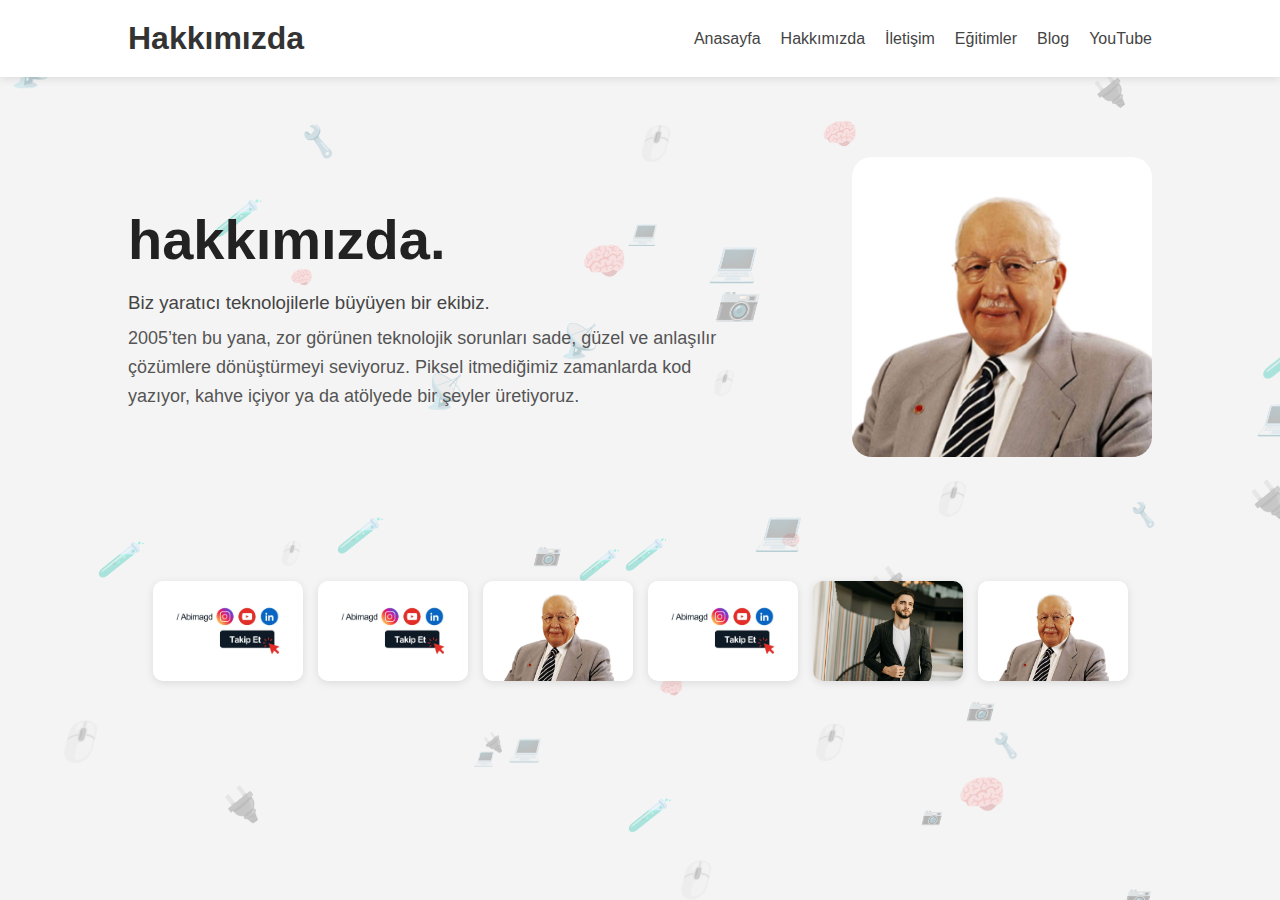
<file: hakkimizda.html>
<!DOCTYPE html>
<html lang="tr">
<head>
  <meta charset="UTF-8" />
  <meta name="viewport" content="width=device-width, initial-scale=1.0" />
  <title>Hakkımızda</title>
  <style>
    * {
      margin: 0;
      padding: 0;
      box-sizing: border-box;
      font-family: "Segoe UI", sans-serif;
    }

    body {
      background: #f4f4f4;
      overflow-x: hidden;
      position: relative;
      min-height: 100vh;
    }

    header {
      background-color: #fff;
      padding: 20px 10%;
      display: flex;
      justify-content: space-between;
      align-items: center;
      z-index: 2;
      position: relative;
      box-shadow: 0 2px 8px rgba(0,0,0,0.1);
    }

    header h1 {
      font-size: 32px;
      color: #333;
    }

    nav ul {
      list-style: none;
      display: flex;
      gap: 20px;
    }

    nav ul li a {
      text-decoration: none;
      color: #444;
      font-weight: 500;
      transition: color 0.3s ease;
    }

    nav ul li a:hover {
      color: #000;
    }

    .about-container {
      display: flex;
      justify-content: space-between;
      align-items: center;
      padding: 80px 10%;
      position: relative;
      z-index: 2;
    }

    .text-content {
      max-width: 600px;
      transition: all 0.3s ease;
    }

    .text-content h1 span {
      font-size: 56px;
      color: #222;
      font-weight: 800;
    }

    .text-content h3 {
      color: #444;
      margin: 20px 0 10px;
      font-weight: 500;
    }

    .text-content p {
      font-size: 18px;
      color: #555;
      line-height: 1.6;
    }

    .image-content img {
  width: 300px;
  height: 300px;
  object-fit: cover;
  border-radius: 20px;
  transition: transform 0.3s ease;
}

    .image-content img:hover {
      transform: scale(1.05) rotate(-1deg);
    }

    .bg-icons {
      position: absolute;
      top: 0;
      left: 0;
      width: 100%;
      height: 100%;
      z-index: -1;
      overflow: hidden;
    }

    .bg-icons i {
      position: absolute;
      font-size: 24px;
      color: rgba(0, 0, 0, 0.3);
      animation: floatIcons 10s linear infinite;
    }

    @keyframes floatIcons {
      0% {
        transform: translateY(100vh) rotate(0deg);
        opacity: 0;
      }
      50% {
        opacity: 0.3;
      }
      100% {
        transform: translateY(-100vh) rotate(360deg);
        opacity: 0;
      }
    }

    .gallery-section {
      padding: 40px 10%;
      text-align: center;
    }

    .thumbnail-container {
      display: flex;
      flex-wrap: wrap;
      justify-content: center;
      gap: 15px;
      margin-bottom: 30px;
    }

    .thumbnail {
      border-radius: 10px;
      overflow: hidden;
      box-shadow: 0 2px 8px rgba(0,0,0,0.1);
      transition: transform 0.3s ease, box-shadow 0.3s ease;
      cursor: pointer;
    }

    .thumbnail:hover {
      transform: scale(1.05);
      box-shadow: 0 4px 16px rgba(0,0,0,0.2);
    }

    .thumbnail img {
      display: block;
      width: 150px;
      height: 100px;
      object-fit: cover;
    }
  </style>
</head>
<body>
  <header>
    <h1>Hakkımızda</h1>
    <nav>
      <ul>
        <li><a href="index.html">Anasayfa</a></li>
        <li><a href="hakkimizda.html">Hakkımızda</a></li>
        <li><a href="iletisim.html">İletişim</a></li>
        <li><a href="egitimler.php">Eğitimler</a></li>
        <li><a href="blog.php">Blog</a></li>
        <li><a href="youtube.html">YouTube</a></li>
      </ul>
    </nav>
  </header>

  <div class="bg-icons"></div>

  <div class="about-container">
    <div class="text-content">
      <h1><span>hakkımızda.</span></h1>
      <h3 id="aboutTitle">Biz yaratıcı teknolojilerle büyüyen bir ekibiz.</h3>
      <p id="aboutText">
        2005’ten bu yana, zor görünen teknolojik sorunları sade, güzel ve anlaşılır çözümlere dönüştürmeyi seviyoruz. Piksel itmediğimiz zamanlarda kod yazıyor, kahve içiyor ya da atölyede bir şeyler üretiyoruz.
      </p>
    </div>
    <div class="image-content">
      <img id="aboutImage" src="uploads/ERBAKAN.jpg" alt="Profil Fotoğrafı" />
    </div>
  </div>

  <div class="gallery-section">
    <div class="thumbnail-container">
      <div class="thumbnail" onclick="showGalleryContent(0)">
        <img src="uploads/banner.jpg" alt="Fotoğraf 1">
      </div>
      <div class="thumbnail" onclick="showGalleryContent(1)">
        <img src="uploads/banner.jpg" alt="Fotoğraf 2">
      </div>
      <div class="thumbnail" onclick="showGalleryContent(2)">
        <img src="uploads/ERBAKAN.jpg" alt="Fotoğraf 3">
      </div>
      <div class="thumbnail" onclick="showGalleryContent(3)">
        <img src="uploads/banner.jpg" alt="Fotoğraf 4">
      </div>
      <div class="thumbnail" onclick="showGalleryContent(4)">
        <img src="uploads/man-1.jpg" alt="Fotoğraf 5">
      </div>
      <div class="thumbnail" onclick="showGalleryContent(5)">
        <img src="uploads/ERBAKAN.jpg" alt="Fotoğraf 6">
      </div>
    </div>
  </div>

  <script>
    // Arka plan ikonlarını oluştur
    const icons = ['💻', '📱', '🔌', '🧠', '🔧', '📡', '🖱️', '🧪', '📷'];
    const container = document.querySelector('.bg-icons');

    for (let i = 0; i < 50; i++) {
      const icon = document.createElement('i');
      icon.textContent = icons[Math.floor(Math.random() * icons.length)];
      icon.style.left = `${Math.random() * 100}%`;
      icon.style.top = `${Math.random() * 100}%`;
      icon.style.fontSize = `${16 + Math.random() * 24}px`;
      icon.style.animationDuration = `${8 + Math.random() * 12}s`;
      container.appendChild(icon);
    }

    // Galeri verileri
    const galleryData = [
      {
        text: "Kurucularımız teknoloji tutkusu ile yola çıktı.",
        image: "uploads/banner.jpg"
      },
      {
        text: "İstanbul'daki ilk ofisimizden bir manzara.",
        image: "uploads/banner.jpg"
      },
      {
        text: "Ekip üyelerimizden biri çalışırken.",
        image: "uploads/ERBAKAN.jpg"
      },
      {
        text: "Modern ekipmanlarımız ile eğitim veriyoruz.",
        image: "uploads/banner.jpg"
      },
      {
        text: "Her gün yeni projeler geliştiriyoruz.",
        image: "uploads/man-1.jpg"
      },
      {
        text: "Bitkilerle dolu yaratıcı bir ofis ortamı.",
        image: "uploads/ERBAKAN.jpg"
      }
    ];

    function showGalleryContent(index) {
      const textEl = document.getElementById("aboutText");
      const titleEl = document.getElementById("aboutTitle");
      const imageEl = document.getElementById("aboutImage");

      textEl.textContent = galleryData[index].text;
      titleEl.textContent = "Yeni Hikayemiz";
      imageEl.src = galleryData[index].image;
    }
  </script>
</body>
</html>
</file>
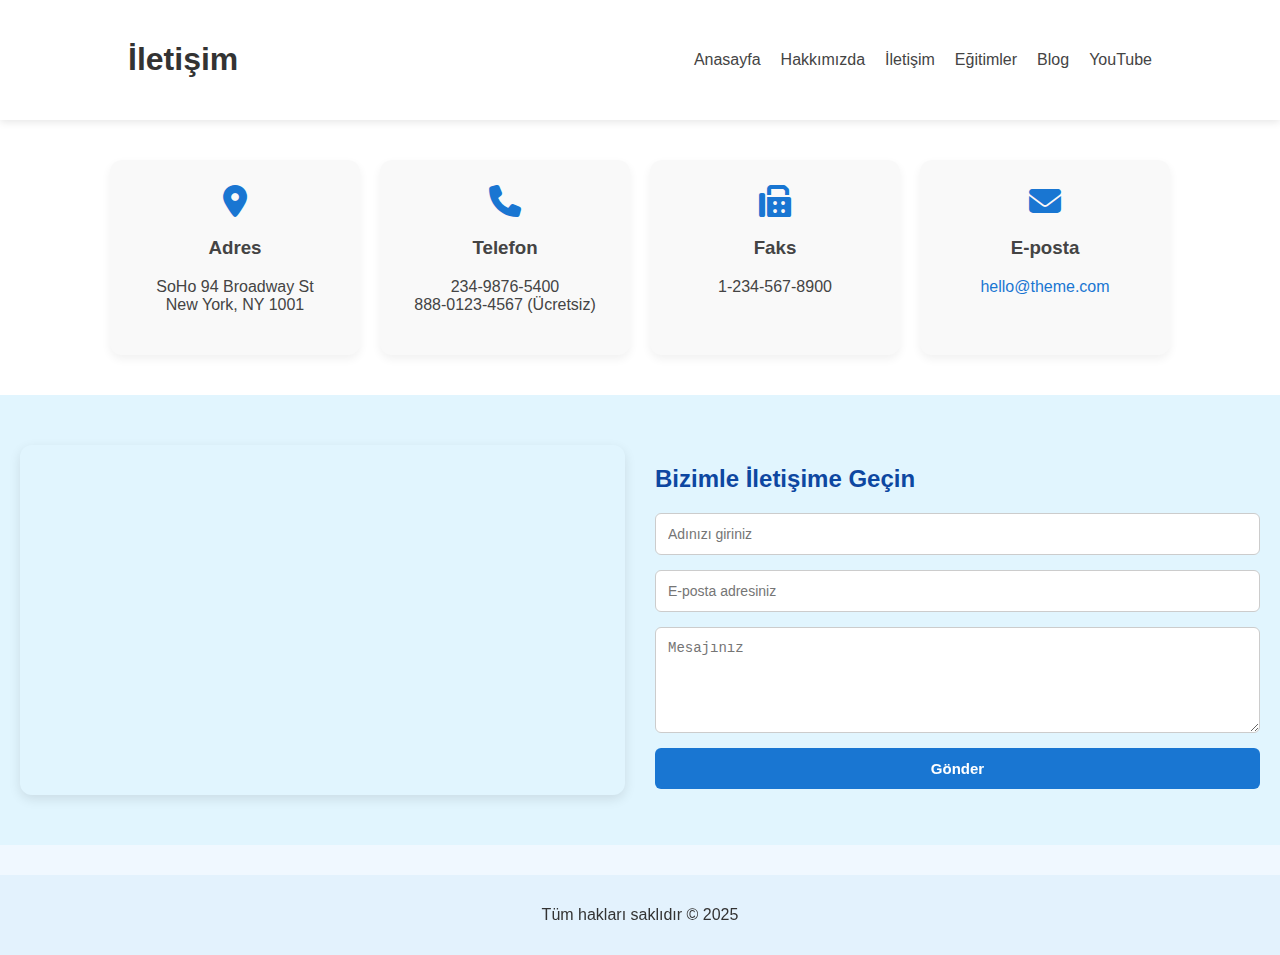
<file: iletisim.html>
<!DOCTYPE html>
<html lang="tr">
<head>
  <meta charset="UTF-8">
  <meta name="viewport" content="width=device-width, initial-scale=1.0">
  <title>İletişim</title>
  <style>
    body {
      margin: 0;
      font-family: 'Segoe UI', Tahoma, Geneva, Verdana, sans-serif;
      background-color: #f0f8ff;
      color: #333;
    }

    header {
      background-color: #fff;
      padding: 20px 10%;
      display: flex;
      justify-content: space-between;
      align-items: center;
      z-index: 2;
      position: relative;
      box-shadow: 0 2px 8px rgba(0,0,0,0.1);
    }

    header h1 {
      font-size: 32px;
      color: #333;
    }

    nav ul {
      list-style: none;
      display: flex;
      gap: 20px;
    }

    nav ul li a {
      text-decoration: none;
      color: #444;
      font-weight: 500;
      transition: color 0.3s ease;
    }

    nav ul li a:hover {
      color: #000;
    }

    .contact-info {
      display: flex;
      justify-content: center;
      flex-wrap: wrap;
      gap: 20px;
      padding: 40px 20px;
      background-color: #ffffff;
    }

    .info-box {
      background: #f9f9f9;
      color: #444;
      text-align: center;
      padding: 25px 15px;
      width: 220px;
      border-radius: 12px;
      box-shadow: 0 4px 10px rgba(0, 0, 0, 0.06);
    }

    .info-box i {
      font-size: 32px;
      color: #1976d2;
      margin-bottom: 10px;
    }

    .info-box h3 {
      margin-top: 10px;
    }

    .info-box a {
      color: #1976d2;
      text-decoration: none;
    }

    .contact-section {
      display: flex;
      flex-wrap: wrap;
      gap: 30px;
      padding: 50px 20px;
      background-color: #e1f5fe;
      justify-content: center;
      align-items: flex-start;
    }

    .map-container {
      flex: 1;
      min-width: 300px;
      height: 350px;
      border-radius: 12px;
      overflow: hidden;
      box-shadow: 0 4px 12px rgba(0, 0, 0, 0.1);
    }

    .form-container {
      flex: 1;
      min-width: 300px;
    }

    .form-container h2 {
      color: #0d47a1;
      margin-bottom: 20px;
    }

    .form-container form {
      display: flex;
      flex-direction: column;
    }

    .form-container input,
    .form-container textarea {
      padding: 12px;
      margin-bottom: 15px;
      border: 1px solid #ccc;
      border-radius: 6px;
      font-size: 14px;
    }

    .form-container button {
      padding: 12px;
      background-color: #1976d2;
      color: white;
      border: none;
      cursor: pointer;
      border-radius: 6px;
      font-weight: bold;
      font-size: 15px;
    }

    .form-container button:hover {
      background-color: #1565c0;
    }

    footer {
      background-color: #e3f2fd;
      text-align: center;
      padding: 15px;
      margin-top: 30px;
    }

    @media (max-width: 768px) {
      .contact-section {
        flex-direction: column;
      }

      .map-container {
        height: 300px;
      }
    }
  </style>
  <link rel="stylesheet" href="https://cdnjs.cloudflare.com/ajax/libs/font-awesome/6.5.0/css/all.min.css">
</head>
<body>
  <header>
    <h1>İletişim</h1>
    <nav>
      <ul>
        <li><a href="index.html">Anasayfa</a></li>
        <li><a href="hakkimizda.html">Hakkımızda</a></li>
        <li><a href="iletisim.html">İletişim</a></li>
        <li><a href="egitimler.php">Eğitimler</a></li>
        <li><a href="blog.php">Blog</a></li>
        <li><a href="youtube.html">YouTube</a></li>
      </ul>
    </nav>
  </header>

  <section class="contact-info">
    <div class="info-box">
      <i class="fas fa-map-marker-alt"></i>
      <h3>Adres</h3>
      <p>SoHo 94 Broadway St<br>New York, NY 1001</p>
    </div>
    <div class="info-box">
      <i class="fas fa-phone"></i>
      <h3>Telefon</h3>
      <p>234-9876-5400<br>888-0123-4567 (Ücretsiz)</p>
    </div>
    <div class="info-box">
      <i class="fas fa-fax"></i>
      <h3>Faks</h3>
      <p>1-234-567-8900</p>
    </div>
    <div class="info-box">
      <i class="fas fa-envelope"></i>
      <h3>E-posta</h3>
      <p><a href="mailto:hello@theme.com">hello@theme.com</a></p>
    </div>
  </section>

  <section class="contact-section">
    <div class="map-container">
      <iframe 
        src="https://www.google.com/maps/embed?pb=!1m18!1m12!1m3!1d3023.6893892823995!2d-74.00468448459144!3d40.71952687933164!2m3!1f0!2f0!3f0!3m2!1i1024!2i768!4f13.1!3m3!1m2!1s0x89c25a316b4a1fcb%3A0x2d3b3c2e51e193b1!2s94%20Broadway%2C%20New%20York%2C%20NY%2010006%2C%20USA!5e0!3m2!1str!2str!4v1714399999999" 
        width="100%" 
        height="100%" 
        style="border:0;" 
        allowfullscreen="" 
        loading="lazy" 
        referrerpolicy="no-referrer-when-downgrade">
      </iframe>
    </div>
    <div class="form-container">
      <h2>Bizimle İletişime Geçin</h2>
      <form>
        <input type="text" placeholder="Adınızı giriniz" required>
        <input type="email" placeholder="E-posta adresiniz" required>
        <textarea rows="5" placeholder="Mesajınız" required></textarea>
        <button type="submit">Gönder</button>
      </form>
    </div>
  </section>

  <footer>
    <p>Tüm hakları saklıdır &copy; 2025</p>
  </footer>
</body>
</html>
</file>
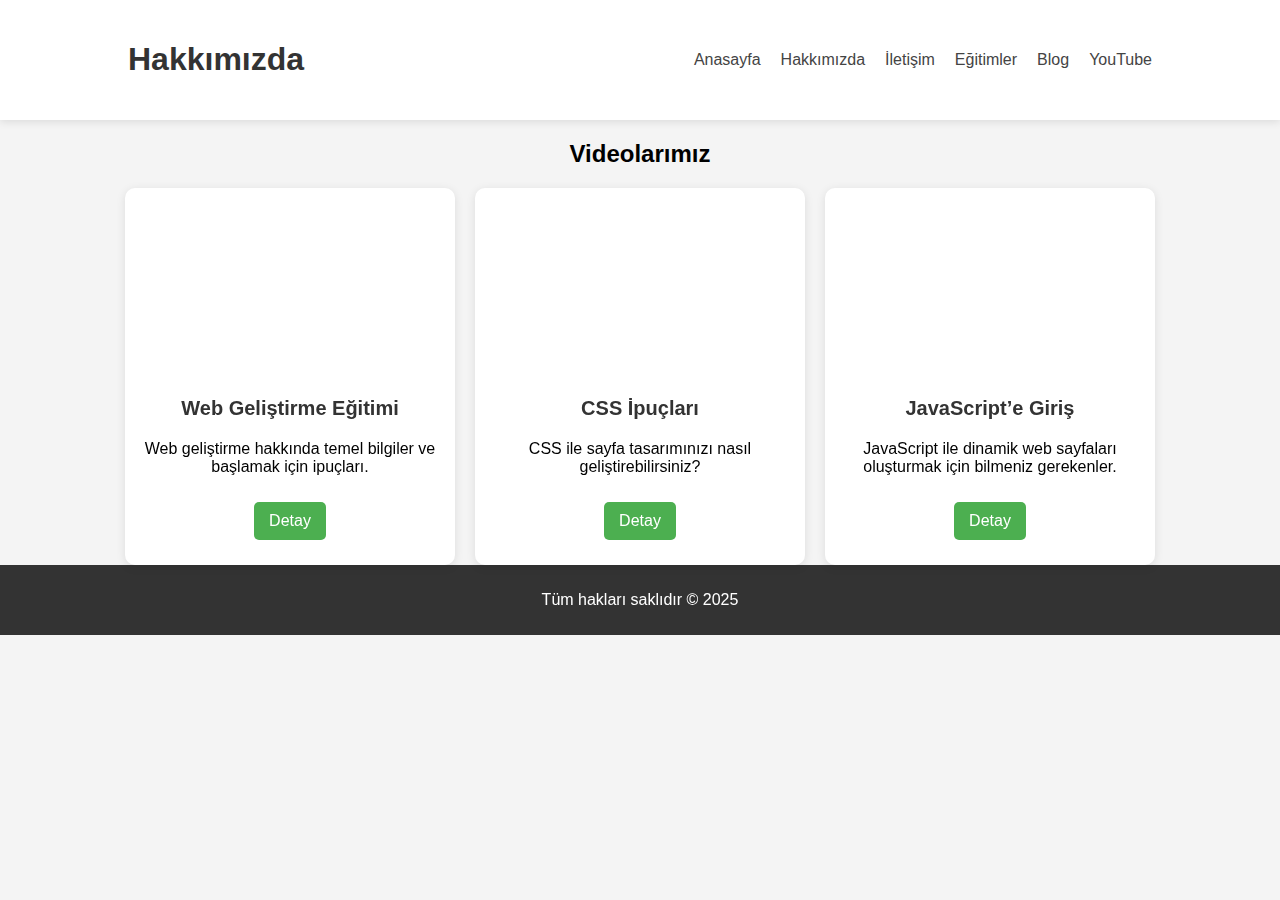
<file: youtube.html>
<!DOCTYPE html>
<html lang="tr">
<head>
  <meta charset="UTF-8">
  <meta name="viewport" content="width=device-width, initial-scale=1.0">
  <title>Hakkımızda</title>
  <link rel="stylesheet" href="style.css">
</head>
<body>
  <header>
    <h1>Hakkımızda</h1>
    <nav>
      <ul>
        <li><a href="index.html">Anasayfa</a></li>
        <li><a href="hakkimizda.html">Hakkımızda</a></li>
        <li><a href="iletisim.html">İletişim</a></li>
        <li><a href="egitimler.php">Eğitimler</a></li>
        <li><a href="blog.php">Blog</a></li>
        <li><a href="youtube.html">YouTube</a></li>
      </ul>
    </nav>
  </header>

  <main>
    <h2>Videolarımız</h2>
    <div class="ytb-cards">
      <div class="ytb-card">
        <iframe width="300" height="180" src="https://www.youtube.com/embed/dQw4w9WgXcQ" frameborder="0" allow="accelerometer; autoplay; encrypted-media; gyroscope; picture-in-picture" allowfullscreen></iframe>
        <h3>Web Geliştirme Eğitimi</h3>
        <p>Web geliştirme hakkında temel bilgiler ve başlamak için ipuçları.</p>
        <button class="detail-btn">Detay</button>
      </div>
      <div class="card">
        <iframe width="300" height="180" src="https://www.youtube.com/embed/tgbNymZ7vqY" frameborder="0" allow="accelerometer; autoplay; encrypted-media; gyroscope; picture-in-picture" allowfullscreen></iframe>
        <h3>CSS İpuçları</h3>
        <p>CSS ile sayfa tasarımınızı nasıl geliştirebilirsiniz?</p>
        <button class="detail-btn">Detay</button>
      </div>
      <div class="card">
        <iframe width="300" height="180" src="https://www.youtube.com/embed/9bZkp7q19f0" frameborder="0" allow="accelerometer; autoplay; encrypted-media; gyroscope; picture-in-picture" allowfullscreen></iframe>
        <h3>JavaScript’e Giriş</h3>
        <p>JavaScript ile dinamik web sayfaları oluşturmak için bilmeniz gerekenler.</p>
        <button class="detail-btn">Detay</button>
      </div>
    </div>
  </main>
  

  <footer>
    <p>Tüm hakları saklıdır &copy; 2025</p>
  </footer>

  <script src="script.js"></script>
</body>
</html>
</file>
<file: style.css>
/* Genel ayarlar */
body {
    font-family: Arial, sans-serif;
    margin: 0;
    padding: 0;
    background-color: #f4f4f4;
  }
  
  header {
    background-color: #fff;
    padding: 20px 10%;
    display: flex;
    justify-content: space-between;
    align-items: center;
    z-index: 2;
    position: relative;
    box-shadow: 0 2px 8px rgba(0,0,0,0.1);
  }
  
  header h1 {
    font-size: 32px;
    color: #333;
  }
  
  nav ul {
    list-style: none;
    display: flex;
    gap: 20px;
  }
  
  nav ul li a {
    text-decoration: none;
    color: #444;
    font-weight: 500;
    transition: color 0.3s ease;
  }
  
  nav ul li a:hover {
    color: #000;
  }
  
  /* Ana içerik */
  main {
    text-align: center;
  }
  
  /* Alt kısım (footer) */
  footer {
    background-color: #333;
    color: white;
    text-align: center;
    padding: 10px;
  }

  /* İletişim */

  form {
    max-width: 500px;
    margin: 0 auto;
    background-color: white;
    padding: 50px;
    border-radius: 8px;
    box-shadow: 0 0 10px rgba(0,0,0,0.1);
  }
  
  input, textarea {
    width: 100%;
    padding: 10px;
    margin-top: 5px;
    margin-bottom: 15px;
    border: 1px solid #ccc;
    border-radius: 5px;
  }
  
  button {
    background-color: #333;
    color: white;
    padding: 10px 15px;
    border: none;
    border-radius: 5px;
    cursor: pointer;
  }
  
  button:hover {
    background-color: #555;
  }
  
  /* Eğitim */
  
  .cards {
    display: flex;
    flex-wrap: wrap;
    gap: 20px;
    justify-content: center;
    margin-top: 20px;
  }
  
  .card {
    background-color: white;
    border-radius: 10px;
    box-shadow: 0 2px 10px rgba(0,0,0,0.1);
    width: 300px;
    padding: 15px;
    text-align: center;
  }
  
  .card img {
    
      width: 100px;
      height: 100px;
      object-fit: cover;
      border-radius: 8px;
  
  
  }
  
  .card h3 {
    margin-top: 10px;
    font-size: 20px;
    color: #333;
  }
  button {
    padding: 10px 15px;
    margin: 10px 5px;
    border-radius: 5px;
    border: none;
    cursor: pointer;
  }
  
  .detail-btn {
    background-color: #4CAF50; /* Yeşil */
    color: white;
  }
  
  .detail-btn:hover {
    background-color: #45a049;
  }
  
  .join-btn {
    background-color: #008CBA; /* Mavi */
    color: white;
  }
  
  .join-btn:hover {
    background-color: #007bb5;
  }
  

  /*Blog*/
  /* Blog Yazısı Card İçin Stil */
.blog-cards {
  display: grid;
  grid-template-columns: repeat(auto-fill, minmax(300px, 1fr));
  gap: 20px;
  margin-top: 20px;
}

.blog-card {
  background-color: white;
  padding: 20px;
  border-radius: 8px;
  box-shadow: 0 4px 8px rgba(0, 0, 0, 0.1);
}

.blog-card img {
  width: 100%;
  height: auto;
  border-radius: 8px;
  margin-bottom: 20px;
}

.blog-card h3 {
  color: #333;
  margin: 0;
  font-size: 1.5em;
  margin-bottom: 10px;
}

.blog-card p {
  color: #666;
  line-height: 1.6;
  font-size: 1em;
}

/* "Oku" butonuna stil ekleyelim */
.detail-btn {
  display: inline-block;
  padding: 10px 20px;
  background-color: #4CAF50; /* Butonun arka plan rengi */
  color: white; /* Yazı rengi */
  text-decoration: none; /* Alt çizgiyi kaldır */
  border-radius: 5px; /* Kenarları yuvarla */
  text-align: center;
  font-size: 1em;
  margin-top: 10px;
  transition: background-color 0.3s ease, transform 0.3s ease;
}

.detail-btn:hover {
  background-color: #45a049; /* Hover rengi */
  transform: scale(1.05); /* Buton büyür */
}

.detail-btn:active {
  transform: scale(1); /* Tıklanırken buton normal boyuta gelir */
}

  
  

  /*Youtube*/
  .ytb-cards {
    display: flex;
    flex-wrap: wrap;
    gap: 20px;
    justify-content: center;
    margin-top: 20px;
  }
  
  .ytb-card {
    background-color: white;
    border-radius: 10px;
    box-shadow: 0 2px 10px rgba(0,0,0,0.1);
    width: 300px;
    padding: 15px;
    text-align: center;
  }
  
  .ytb-card iframe {
    border-radius: 5px;
  }
  
  .ytb-card h3 {
    margin-top: 10px;
    font-size: 20px;
    color: #333;
  }
  
  .ytb-cards button {
    padding: 10px 15px;
    margin: 10px 5px;
    border-radius: 5px;
    border: none;
    cursor: pointer;
  }
  
  .ytb-cards .detail-btn {
    background-color: #4CAF50; /* Yeşil */
    color: white;
  }
  
  .ytb-cards .detail-btn:hover {
    background-color: #45a049;
  }
</file>
